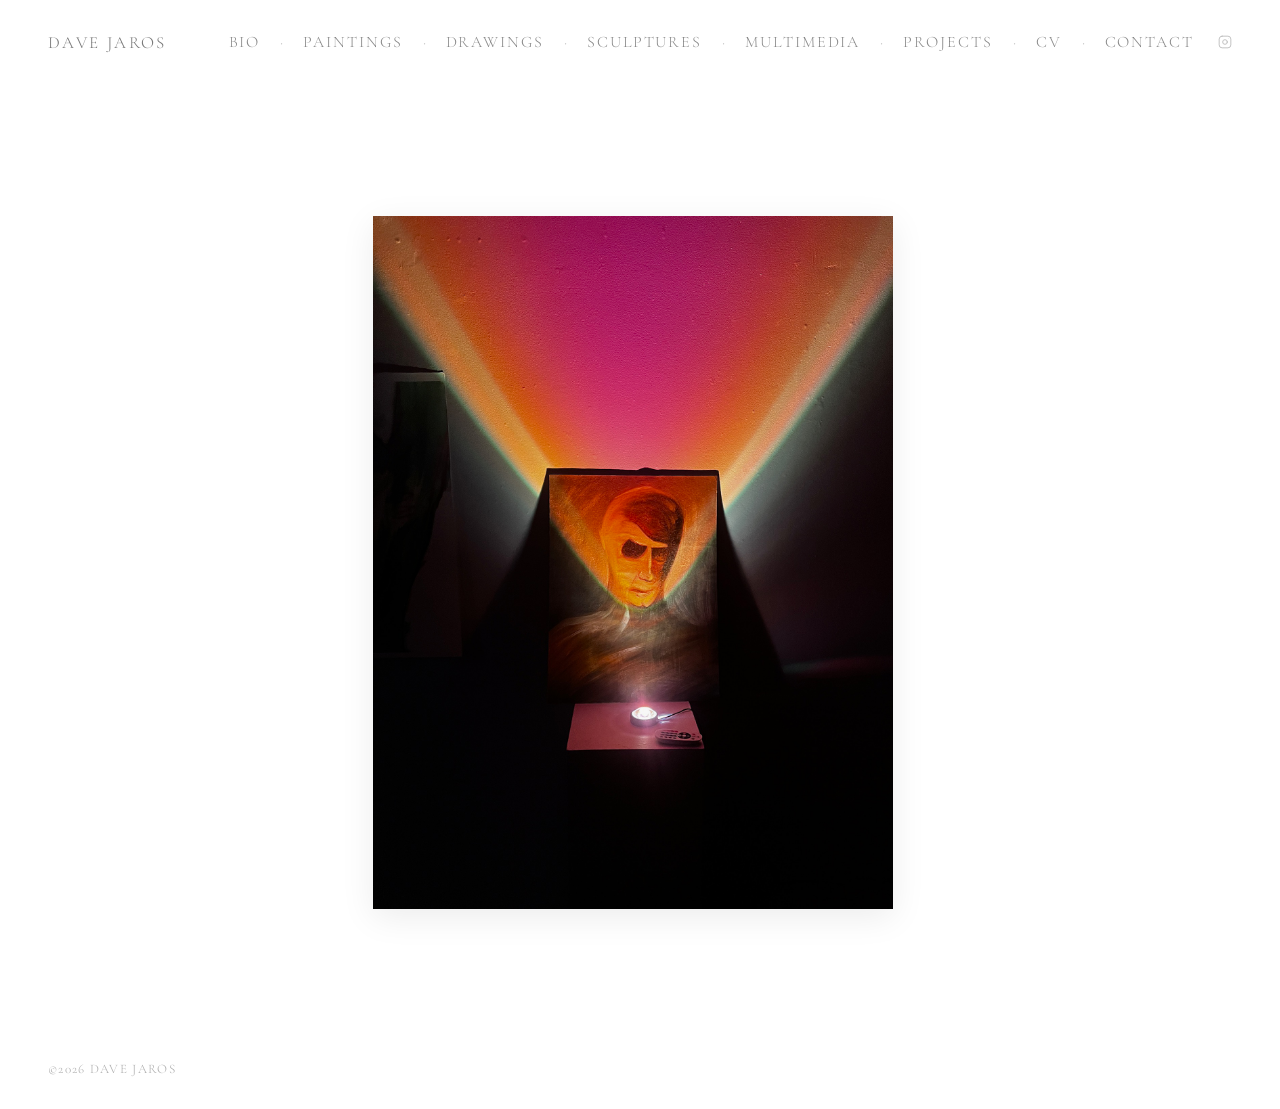
<file: index.html>
<!DOCTYPE html>
<html lang="en">
<head>
  <meta charset="UTF-8" />
  <meta name="viewport" content="width=device-width, initial-scale=1.0" />
  <title>Dave Jaros</title>
  <link rel="stylesheet" href="style.css" />
</head>
<body class="page">

  <nav>
    <a href="index.html" class="site-title">Dave Jaros</a>
    <button class="nav-hamburger" aria-label="Toggle navigation" aria-expanded="false">&#9776;</button>
    <div class="nav-links">
      <a href="bio.html" class="nav-link">Bio</a>
      <span class="nav-separator">·</span>
      <a href="paintings.html" class="nav-link">Paintings</a>
      <span class="nav-separator">·</span>
      <a href="drawings.html" class="nav-link">Drawings</a>
      <span class="nav-separator">·</span>
      <a href="sculptures.html" class="nav-link">Sculptures</a>
      <span class="nav-separator">·</span>
      <a href="multimedia.html" class="nav-link">Multimedia</a>
      <span class="nav-separator">·</span>
      <a href="projects.html" class="nav-link">Projects</a>
      <span class="nav-separator">·</span>
      <a href="cv.html" class="nav-link">CV</a>
      <span class="nav-separator">·</span>
      <a href="contact.html" class="nav-link">Contact</a>
      <a href="https://www.instagram.com/davejaros" target="_blank" rel="noopener" class="nav-instagram" aria-label="Instagram">
        <svg viewBox="0 0 24 24" fill="none" stroke="currentColor" stroke-width="1.5" stroke-linecap="round" stroke-linejoin="round">
          <rect x="2" y="2" width="20" height="20" rx="5" ry="5"/>
          <circle cx="12" cy="12" r="4"/>
          <circle cx="17.5" cy="6.5" r="0.5" fill="currentColor" stroke="none"/>
        </svg>
      </a>
    </div>
  </nav>

  <main>
    <div class="hero">
      <img src="images/home/painting_hardy_nance_show.JPG" alt="Dave Jaros" />
    </div>
  </main>

  <footer>&#169;<span id="year"></span> Dave Jaros</footer>

  <script src="script.js"></script>
</body>
</html>
</file>
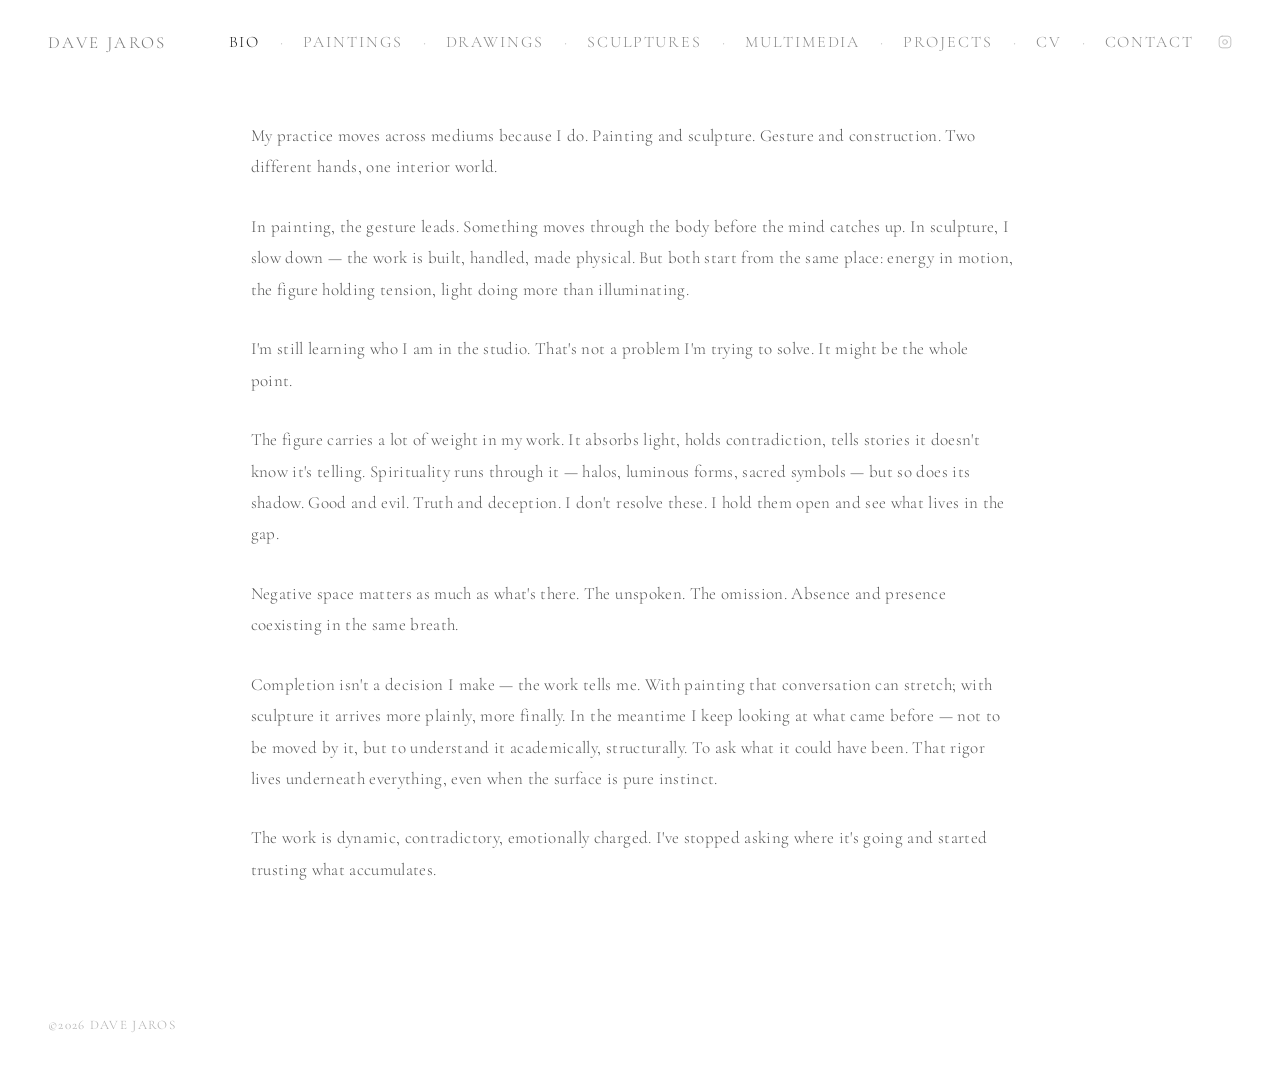
<file: bio.html>
<!DOCTYPE html>
<html lang="en">
<head>
  <meta charset="UTF-8" />
  <meta name="viewport" content="width=device-width, initial-scale=1.0" />
  <title>Bio — Dave Jaros</title>
  <link rel="stylesheet" href="style.css" />
</head>
<body class="page bio-page">

  <nav>
    <a href="index.html" class="site-title">Dave Jaros</a>
    <button class="nav-hamburger" aria-label="Toggle navigation" aria-expanded="false">&#9776;</button>
    <div class="nav-links">
      <a href="bio.html" class="nav-link active">Bio</a>
      <span class="nav-separator">·</span>
      <a href="paintings.html" class="nav-link">Paintings</a>
      <span class="nav-separator">·</span>
      <a href="drawings.html" class="nav-link">Drawings</a>
      <span class="nav-separator">·</span>
      <a href="sculptures.html" class="nav-link">Sculptures</a>
      <span class="nav-separator">·</span>
      <a href="multimedia.html" class="nav-link">Multimedia</a>
      <span class="nav-separator">·</span>
      <a href="projects.html" class="nav-link">Projects</a>
      <span class="nav-separator">·</span>
      <a href="cv.html" class="nav-link">CV</a>
      <span class="nav-separator">·</span>
      <a href="contact.html" class="nav-link">Contact</a>
      <a href="https://www.instagram.com/davejaros" target="_blank" rel="noopener" class="nav-instagram" aria-label="Instagram">
        <svg viewBox="0 0 24 24" fill="none" stroke="currentColor" stroke-width="1.5" stroke-linecap="round" stroke-linejoin="round">
          <rect x="2" y="2" width="20" height="20" rx="5" ry="5"/>
          <circle cx="12" cy="12" r="4"/>
          <circle cx="17.5" cy="6.5" r="0.5" fill="currentColor" stroke="none"/>
        </svg>
      </a>
    </div>
  </nav>

  <main>
    <div class="bio-content">
      <p>My practice moves across mediums because I do. Painting and sculpture. Gesture and construction. Two different hands, one interior world.</p>
      <p>In painting, the gesture leads. Something moves through the body before the mind catches up. In sculpture, I slow down — the work is built, handled, made physical. But both start from the same place: energy in motion, the figure holding tension, light doing more than illuminating.</p>
      <p>I'm still learning who I am in the studio. That's not a problem I'm trying to solve. It might be the whole point.</p>
      <p>The figure carries a lot of weight in my work. It absorbs light, holds contradiction, tells stories it doesn't know it's telling. Spirituality runs through it — halos, luminous forms, sacred symbols — but so does its shadow. Good and evil. Truth and deception. I don't resolve these. I hold them open and see what lives in the gap.</p>
      <p>Negative space matters as much as what's there. The unspoken. The omission. Absence and presence coexisting in the same breath.</p>
      <p>Completion isn't a decision I make — the work tells me. With painting that conversation can stretch; with sculpture it arrives more plainly, more finally. In the meantime I keep looking at what came before — not to be moved by it, but to understand it academically, structurally. To ask what it could have been. That rigor lives underneath everything, even when the surface is pure instinct.</p>
      <p>The work is dynamic, contradictory, emotionally charged. I've stopped asking where it's going and started trusting what accumulates.</p>
    </div>
  </main>

  <footer>&#169;<span id="year"></span> Dave Jaros</footer>

  <script src="script.js"></script>
</body>
</html>
</file>
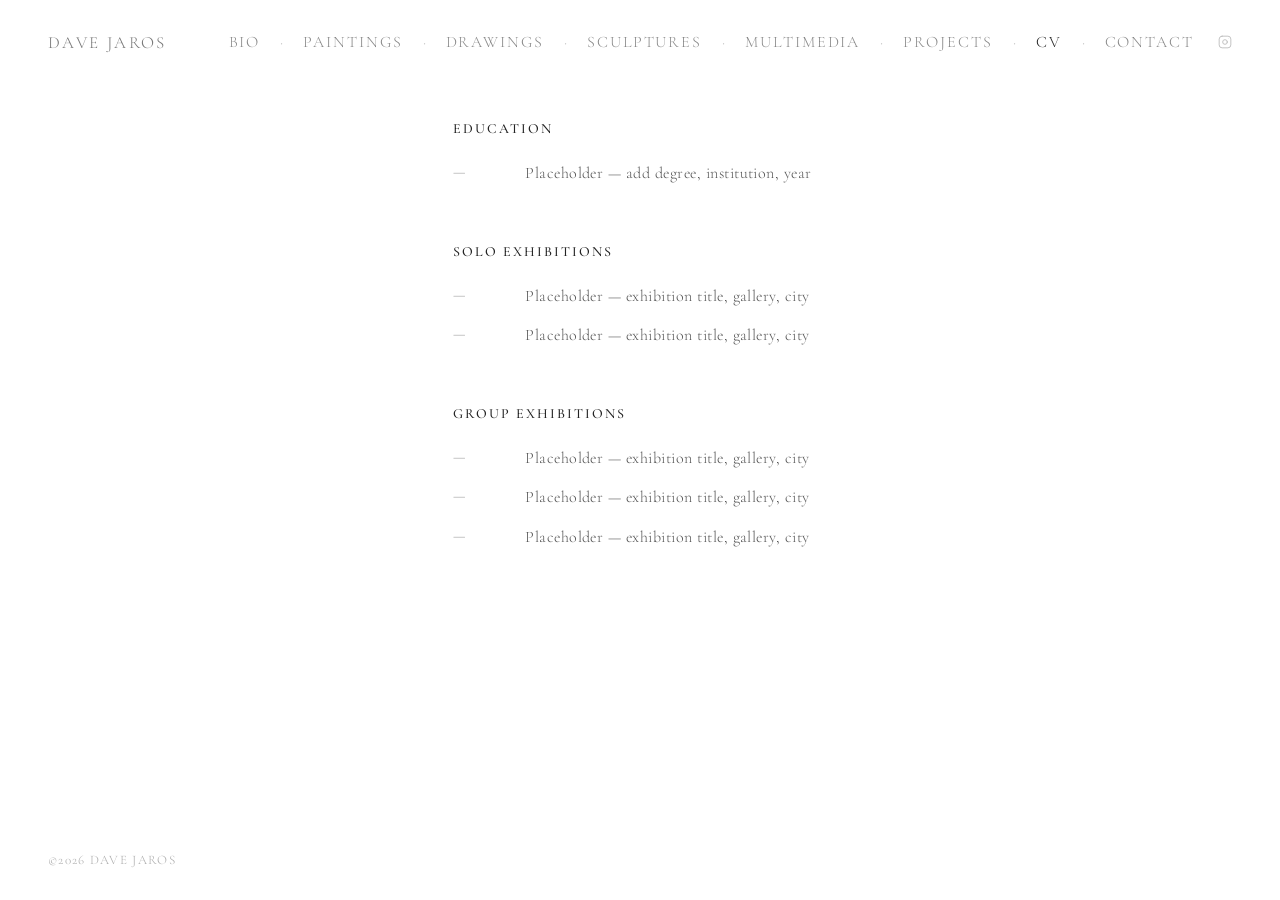
<file: cv.html>
<!DOCTYPE html>
<html lang="en">
<head>
  <meta charset="UTF-8" />
  <meta name="viewport" content="width=device-width, initial-scale=1.0" />
  <title>CV — Dave Jaros</title>
  <link rel="stylesheet" href="style.css" />
</head>
<body class="page cv-page">

  <nav>
    <a href="index.html" class="site-title">Dave Jaros</a>
    <button class="nav-hamburger" aria-label="Toggle navigation" aria-expanded="false">&#9776;</button>
    <div class="nav-links">
      <a href="bio.html" class="nav-link">Bio</a>
      <span class="nav-separator">·</span>
      <a href="paintings.html" class="nav-link">Paintings</a>
      <span class="nav-separator">·</span>
      <a href="drawings.html" class="nav-link">Drawings</a>
      <span class="nav-separator">·</span>
      <a href="sculptures.html" class="nav-link">Sculptures</a>
      <span class="nav-separator">·</span>
      <a href="multimedia.html" class="nav-link">Multimedia</a>
      <span class="nav-separator">·</span>
      <a href="projects.html" class="nav-link">Projects</a>
      <span class="nav-separator">·</span>
      <a href="cv.html" class="nav-link active">CV</a>
      <span class="nav-separator">·</span>
      <a href="contact.html" class="nav-link">Contact</a>
      <a href="https://www.instagram.com/davejaros" target="_blank" rel="noopener" class="nav-instagram" aria-label="Instagram">
        <svg viewBox="0 0 24 24" fill="none" stroke="currentColor" stroke-width="1.5" stroke-linecap="round" stroke-linejoin="round">
          <rect x="2" y="2" width="20" height="20" rx="5" ry="5"/>
          <circle cx="12" cy="12" r="4"/>
          <circle cx="17.5" cy="6.5" r="0.5" fill="currentColor" stroke="none"/>
        </svg>
      </a>
    </div>
  </nav>

  <main>

    <div class="cv-section">
      <h2 class="cv-section-title">Education</h2>
      <div class="cv-entries">
        <div class="cv-entry">
          <span class="cv-year">—</span>
          <span class="cv-desc">Placeholder — add degree, institution, year</span>
        </div>
      </div>
    </div>

    <div class="cv-section">
      <h2 class="cv-section-title">Solo Exhibitions</h2>
      <div class="cv-entries">
        <div class="cv-entry">
          <span class="cv-year">—</span>
          <span class="cv-desc">Placeholder — exhibition title, gallery, city</span>
        </div>
        <div class="cv-entry">
          <span class="cv-year">—</span>
          <span class="cv-desc">Placeholder — exhibition title, gallery, city</span>
        </div>
      </div>
    </div>

    <div class="cv-section">
      <h2 class="cv-section-title">Group Exhibitions</h2>
      <div class="cv-entries">
        <div class="cv-entry">
          <span class="cv-year">—</span>
          <span class="cv-desc">Placeholder — exhibition title, gallery, city</span>
        </div>
        <div class="cv-entry">
          <span class="cv-year">—</span>
          <span class="cv-desc">Placeholder — exhibition title, gallery, city</span>
        </div>
        <div class="cv-entry">
          <span class="cv-year">—</span>
          <span class="cv-desc">Placeholder — exhibition title, gallery, city</span>
        </div>
      </div>
    </div>

  </main>

  <footer>&#169;<span id="year"></span> Dave Jaros</footer>

  <script src="script.js"></script>
</body>
</html>
</file>
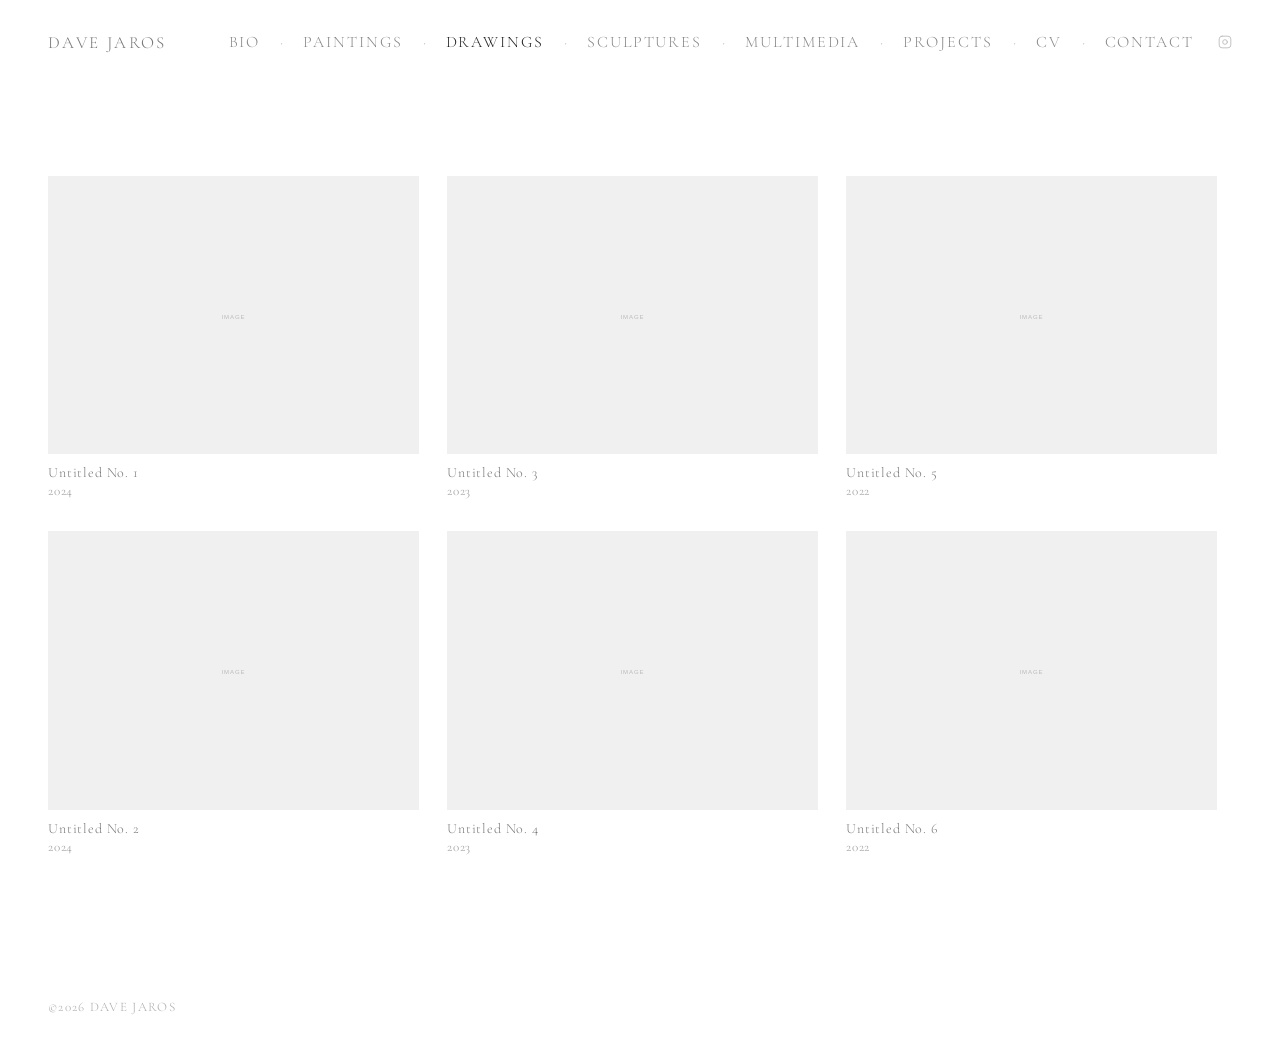
<file: drawings.html>
<!DOCTYPE html>
<html lang="en">
<head>
  <meta charset="UTF-8" />
  <meta name="viewport" content="width=device-width, initial-scale=1.0" />
  <title>Drawings — Dave Jaros</title>
  <link rel="stylesheet" href="style.css" />
</head>
<body class="page gallery-page">

  <nav>
    <a href="index.html" class="site-title">Dave Jaros</a>
    <button class="nav-hamburger" aria-label="Toggle navigation" aria-expanded="false">&#9776;</button>
    <div class="nav-links">
      <a href="bio.html" class="nav-link">Bio</a>
      <span class="nav-separator">·</span>
      <a href="paintings.html" class="nav-link">Paintings</a>
      <span class="nav-separator">·</span>
      <a href="drawings.html" class="nav-link active">Drawings</a>
      <span class="nav-separator">·</span>
      <a href="sculptures.html" class="nav-link">Sculptures</a>
      <span class="nav-separator">·</span>
      <a href="multimedia.html" class="nav-link">Multimedia</a>
      <span class="nav-separator">·</span>
      <a href="projects.html" class="nav-link">Projects</a>
      <span class="nav-separator">·</span>
      <a href="cv.html" class="nav-link">CV</a>
      <span class="nav-separator">·</span>
      <a href="contact.html" class="nav-link">Contact</a>
      <a href="https://www.instagram.com/davejaros" target="_blank" rel="noopener" class="nav-instagram" aria-label="Instagram">
        <svg viewBox="0 0 24 24" fill="none" stroke="currentColor" stroke-width="1.5" stroke-linecap="round" stroke-linejoin="round">
          <rect x="2" y="2" width="20" height="20" rx="5" ry="5"/>
          <circle cx="12" cy="12" r="4"/>
          <circle cx="17.5" cy="6.5" r="0.5" fill="currentColor" stroke="none"/>
        </svg>
      </a>
    </div>
  </nav>

  <main>
    <div class="gallery">

      <div class="gallery-item">
        <img src="placeholder.svg" alt="Untitled No. 1" />
        <div class="gallery-caption">
          <span class="title">Untitled No. 1</span>
          <span class="year">2024</span>
        </div>
      </div>

      <div class="gallery-item">
        <img src="placeholder.svg" alt="Untitled No. 2" />
        <div class="gallery-caption">
          <span class="title">Untitled No. 2</span>
          <span class="year">2024</span>
        </div>
      </div>

      <div class="gallery-item">
        <img src="placeholder.svg" alt="Untitled No. 3" />
        <div class="gallery-caption">
          <span class="title">Untitled No. 3</span>
          <span class="year">2023</span>
        </div>
      </div>

      <div class="gallery-item">
        <img src="placeholder.svg" alt="Untitled No. 4" />
        <div class="gallery-caption">
          <span class="title">Untitled No. 4</span>
          <span class="year">2023</span>
        </div>
      </div>

      <div class="gallery-item">
        <img src="placeholder.svg" alt="Untitled No. 5" />
        <div class="gallery-caption">
          <span class="title">Untitled No. 5</span>
          <span class="year">2022</span>
        </div>
      </div>

      <div class="gallery-item">
        <img src="placeholder.svg" alt="Untitled No. 6" />
        <div class="gallery-caption">
          <span class="title">Untitled No. 6</span>
          <span class="year">2022</span>
        </div>
      </div>

    </div>
  </main>

  <footer>&#169;<span id="year"></span> Dave Jaros</footer>

  <script src="script.js"></script>
</body>
</html>
</file>
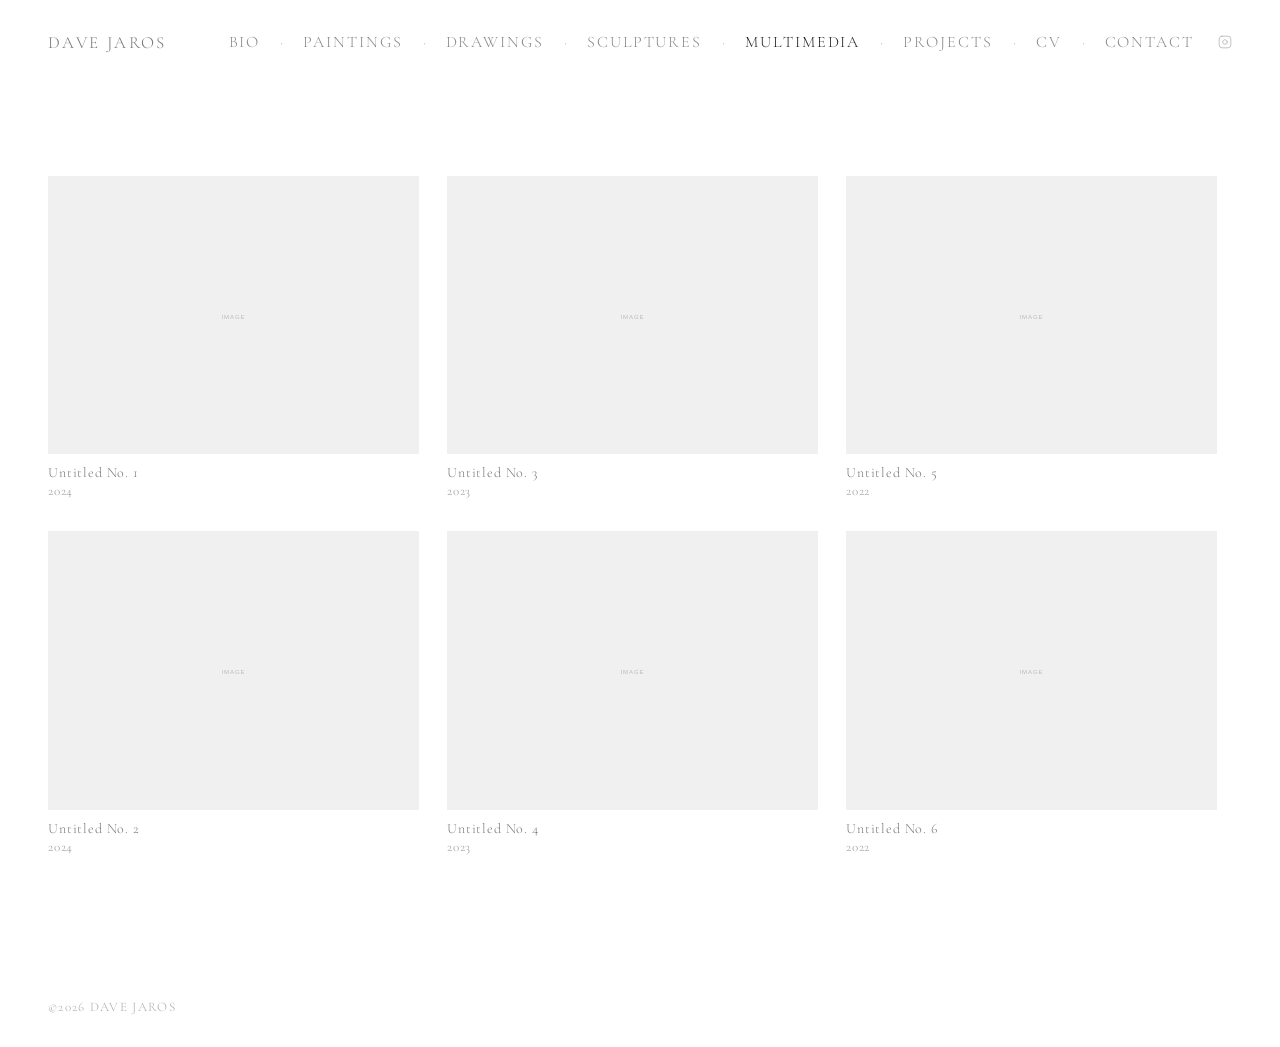
<file: multimedia.html>
<!DOCTYPE html>
<html lang="en">
<head>
  <meta charset="UTF-8" />
  <meta name="viewport" content="width=device-width, initial-scale=1.0" />
  <title>Multimedia — Dave Jaros</title>
  <link rel="stylesheet" href="style.css" />
</head>
<body class="page gallery-page">

  <nav>
    <a href="index.html" class="site-title">Dave Jaros</a>
    <button class="nav-hamburger" aria-label="Toggle navigation" aria-expanded="false">&#9776;</button>
    <div class="nav-links">
      <a href="bio.html" class="nav-link">Bio</a>
      <span class="nav-separator">·</span>
      <a href="paintings.html" class="nav-link">Paintings</a>
      <span class="nav-separator">·</span>
      <a href="drawings.html" class="nav-link">Drawings</a>
      <span class="nav-separator">·</span>
      <a href="sculptures.html" class="nav-link">Sculptures</a>
      <span class="nav-separator">·</span>
      <a href="multimedia.html" class="nav-link active">Multimedia</a>
      <span class="nav-separator">·</span>
      <a href="projects.html" class="nav-link">Projects</a>
      <span class="nav-separator">·</span>
      <a href="cv.html" class="nav-link">CV</a>
      <span class="nav-separator">·</span>
      <a href="contact.html" class="nav-link">Contact</a>
      <a href="https://www.instagram.com/davejaros" target="_blank" rel="noopener" class="nav-instagram" aria-label="Instagram">
        <svg viewBox="0 0 24 24" fill="none" stroke="currentColor" stroke-width="1.5" stroke-linecap="round" stroke-linejoin="round">
          <rect x="2" y="2" width="20" height="20" rx="5" ry="5"/>
          <circle cx="12" cy="12" r="4"/>
          <circle cx="17.5" cy="6.5" r="0.5" fill="currentColor" stroke="none"/>
        </svg>
      </a>
    </div>
  </nav>

  <main>
    <div class="gallery">

      <div class="gallery-item">
        <img src="placeholder.svg" alt="Untitled No. 1" />
        <div class="gallery-caption">
          <span class="title">Untitled No. 1</span>
          <span class="year">2024</span>
        </div>
      </div>

      <div class="gallery-item">
        <img src="placeholder.svg" alt="Untitled No. 2" />
        <div class="gallery-caption">
          <span class="title">Untitled No. 2</span>
          <span class="year">2024</span>
        </div>
      </div>

      <div class="gallery-item">
        <img src="placeholder.svg" alt="Untitled No. 3" />
        <div class="gallery-caption">
          <span class="title">Untitled No. 3</span>
          <span class="year">2023</span>
        </div>
      </div>

      <div class="gallery-item">
        <img src="placeholder.svg" alt="Untitled No. 4" />
        <div class="gallery-caption">
          <span class="title">Untitled No. 4</span>
          <span class="year">2023</span>
        </div>
      </div>

      <div class="gallery-item">
        <img src="placeholder.svg" alt="Untitled No. 5" />
        <div class="gallery-caption">
          <span class="title">Untitled No. 5</span>
          <span class="year">2022</span>
        </div>
      </div>

      <div class="gallery-item">
        <img src="placeholder.svg" alt="Untitled No. 6" />
        <div class="gallery-caption">
          <span class="title">Untitled No. 6</span>
          <span class="year">2022</span>
        </div>
      </div>

    </div>
  </main>

  <footer>&#169;<span id="year"></span> Dave Jaros</footer>

  <script src="script.js"></script>
</body>
</html>
</file>
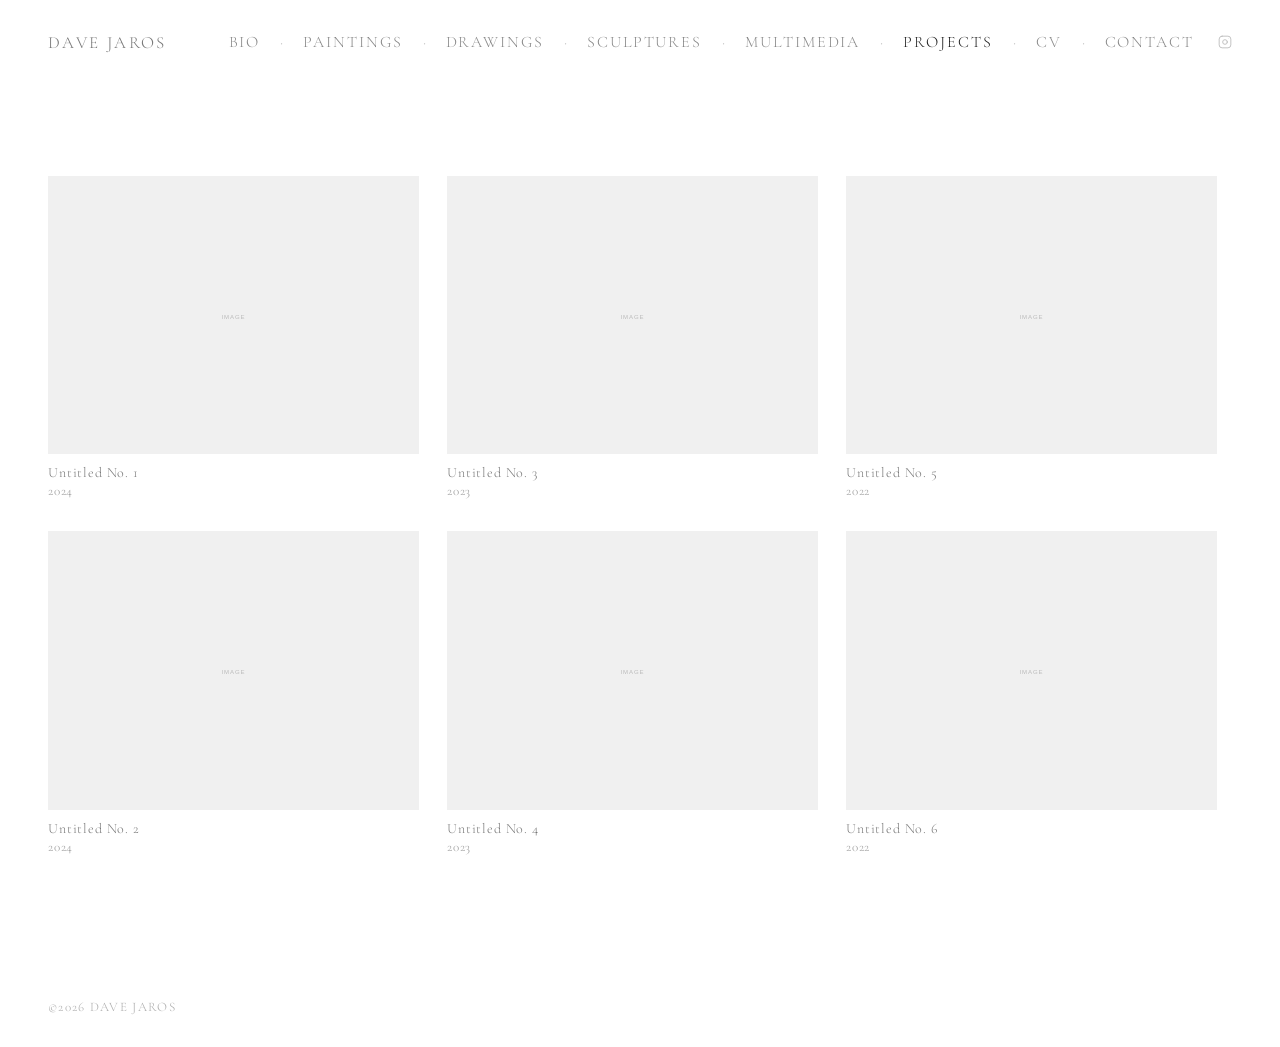
<file: projects.html>
<!DOCTYPE html>
<html lang="en">
<head>
  <meta charset="UTF-8" />
  <meta name="viewport" content="width=device-width, initial-scale=1.0" />
  <title>Projects — Dave Jaros</title>
  <link rel="stylesheet" href="style.css" />
</head>
<body class="page gallery-page">

  <nav>
    <a href="index.html" class="site-title">Dave Jaros</a>
    <button class="nav-hamburger" aria-label="Toggle navigation" aria-expanded="false">&#9776;</button>
    <div class="nav-links">
      <a href="bio.html" class="nav-link">Bio</a>
      <span class="nav-separator">·</span>
      <a href="paintings.html" class="nav-link">Paintings</a>
      <span class="nav-separator">·</span>
      <a href="drawings.html" class="nav-link">Drawings</a>
      <span class="nav-separator">·</span>
      <a href="sculptures.html" class="nav-link">Sculptures</a>
      <span class="nav-separator">·</span>
      <a href="multimedia.html" class="nav-link">Multimedia</a>
      <span class="nav-separator">·</span>
      <a href="projects.html" class="nav-link active">Projects</a>
      <span class="nav-separator">·</span>
      <a href="cv.html" class="nav-link">CV</a>
      <span class="nav-separator">·</span>
      <a href="contact.html" class="nav-link">Contact</a>
      <a href="https://www.instagram.com/davejaros" target="_blank" rel="noopener" class="nav-instagram" aria-label="Instagram">
        <svg viewBox="0 0 24 24" fill="none" stroke="currentColor" stroke-width="1.5" stroke-linecap="round" stroke-linejoin="round">
          <rect x="2" y="2" width="20" height="20" rx="5" ry="5"/>
          <circle cx="12" cy="12" r="4"/>
          <circle cx="17.5" cy="6.5" r="0.5" fill="currentColor" stroke="none"/>
        </svg>
      </a>
    </div>
  </nav>

  <main>
    <div class="gallery">

      <div class="gallery-item">
        <img src="placeholder.svg" alt="Untitled No. 1" />
        <div class="gallery-caption">
          <span class="title">Untitled No. 1</span>
          <span class="year">2024</span>
        </div>
      </div>

      <div class="gallery-item">
        <img src="placeholder.svg" alt="Untitled No. 2" />
        <div class="gallery-caption">
          <span class="title">Untitled No. 2</span>
          <span class="year">2024</span>
        </div>
      </div>

      <div class="gallery-item">
        <img src="placeholder.svg" alt="Untitled No. 3" />
        <div class="gallery-caption">
          <span class="title">Untitled No. 3</span>
          <span class="year">2023</span>
        </div>
      </div>

      <div class="gallery-item">
        <img src="placeholder.svg" alt="Untitled No. 4" />
        <div class="gallery-caption">
          <span class="title">Untitled No. 4</span>
          <span class="year">2023</span>
        </div>
      </div>

      <div class="gallery-item">
        <img src="placeholder.svg" alt="Untitled No. 5" />
        <div class="gallery-caption">
          <span class="title">Untitled No. 5</span>
          <span class="year">2022</span>
        </div>
      </div>

      <div class="gallery-item">
        <img src="placeholder.svg" alt="Untitled No. 6" />
        <div class="gallery-caption">
          <span class="title">Untitled No. 6</span>
          <span class="year">2022</span>
        </div>
      </div>

    </div>
  </main>

  <footer>&#169;<span id="year"></span> Dave Jaros</footer>

  <script src="script.js"></script>
</body>
</html>
</file>
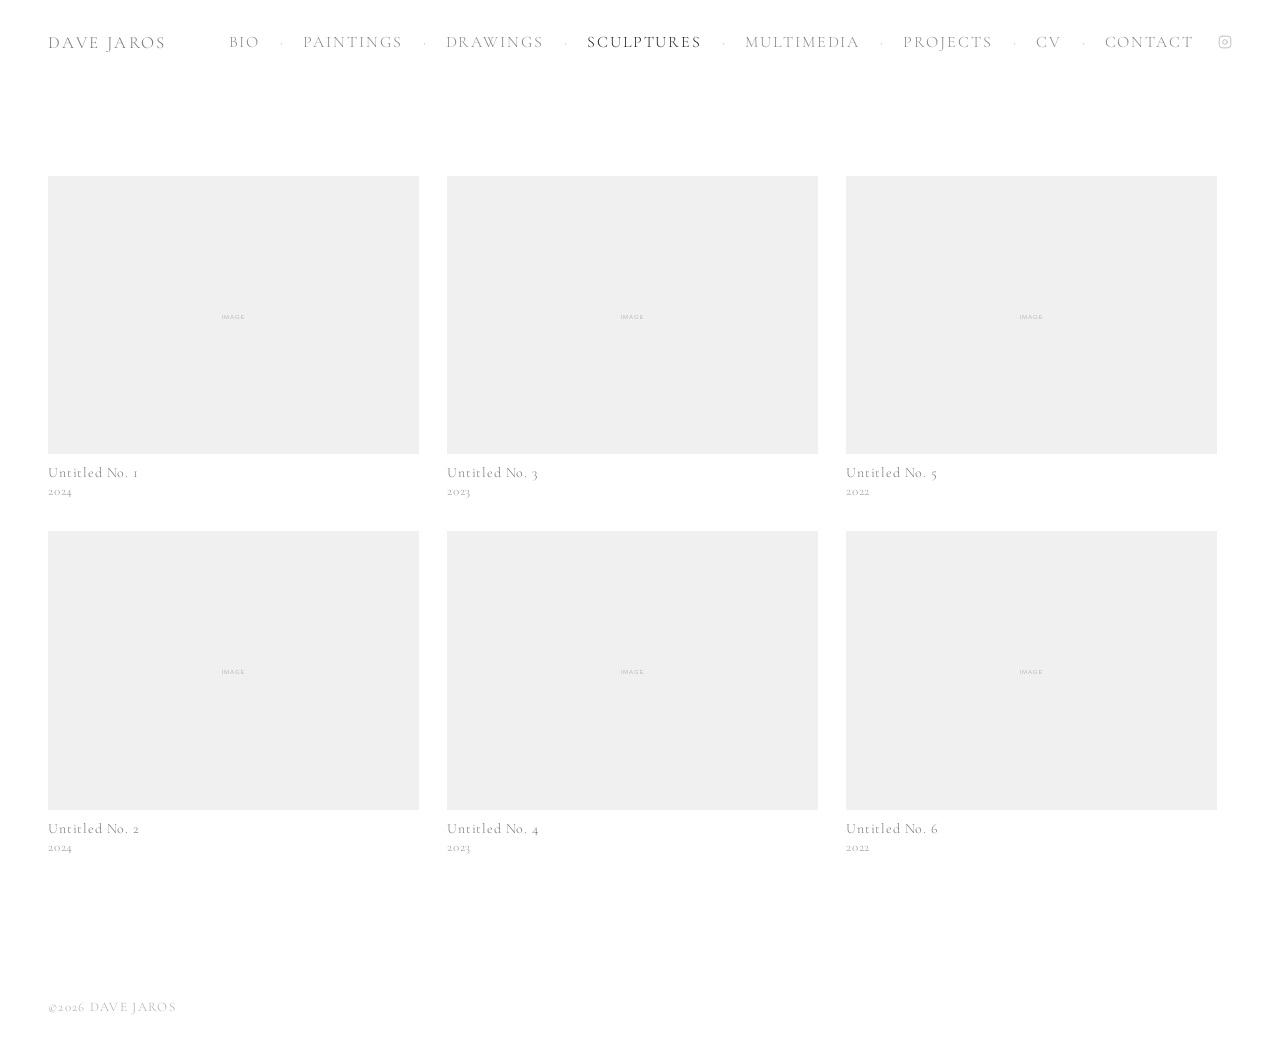
<file: sculptures.html>
<!DOCTYPE html>
<html lang="en">
<head>
  <meta charset="UTF-8" />
  <meta name="viewport" content="width=device-width, initial-scale=1.0" />
  <title>Sculptures — Dave Jaros</title>
  <link rel="stylesheet" href="style.css" />
</head>
<body class="page gallery-page">

  <nav>
    <a href="index.html" class="site-title">Dave Jaros</a>
    <button class="nav-hamburger" aria-label="Toggle navigation" aria-expanded="false">&#9776;</button>
    <div class="nav-links">
      <a href="bio.html" class="nav-link">Bio</a>
      <span class="nav-separator">·</span>
      <a href="paintings.html" class="nav-link">Paintings</a>
      <span class="nav-separator">·</span>
      <a href="drawings.html" class="nav-link">Drawings</a>
      <span class="nav-separator">·</span>
      <a href="sculptures.html" class="nav-link active">Sculptures</a>
      <span class="nav-separator">·</span>
      <a href="multimedia.html" class="nav-link">Multimedia</a>
      <span class="nav-separator">·</span>
      <a href="projects.html" class="nav-link">Projects</a>
      <span class="nav-separator">·</span>
      <a href="cv.html" class="nav-link">CV</a>
      <span class="nav-separator">·</span>
      <a href="contact.html" class="nav-link">Contact</a>
      <a href="https://www.instagram.com/davejaros" target="_blank" rel="noopener" class="nav-instagram" aria-label="Instagram">
        <svg viewBox="0 0 24 24" fill="none" stroke="currentColor" stroke-width="1.5" stroke-linecap="round" stroke-linejoin="round">
          <rect x="2" y="2" width="20" height="20" rx="5" ry="5"/>
          <circle cx="12" cy="12" r="4"/>
          <circle cx="17.5" cy="6.5" r="0.5" fill="currentColor" stroke="none"/>
        </svg>
      </a>
    </div>
  </nav>

  <main>
    <div class="gallery">

      <div class="gallery-item">
        <img src="placeholder.svg" alt="Untitled No. 1" />
        <div class="gallery-caption">
          <span class="title">Untitled No. 1</span>
          <span class="year">2024</span>
        </div>
      </div>

      <div class="gallery-item">
        <img src="placeholder.svg" alt="Untitled No. 2" />
        <div class="gallery-caption">
          <span class="title">Untitled No. 2</span>
          <span class="year">2024</span>
        </div>
      </div>

      <div class="gallery-item">
        <img src="placeholder.svg" alt="Untitled No. 3" />
        <div class="gallery-caption">
          <span class="title">Untitled No. 3</span>
          <span class="year">2023</span>
        </div>
      </div>

      <div class="gallery-item">
        <img src="placeholder.svg" alt="Untitled No. 4" />
        <div class="gallery-caption">
          <span class="title">Untitled No. 4</span>
          <span class="year">2023</span>
        </div>
      </div>

      <div class="gallery-item">
        <img src="placeholder.svg" alt="Untitled No. 5" />
        <div class="gallery-caption">
          <span class="title">Untitled No. 5</span>
          <span class="year">2022</span>
        </div>
      </div>

      <div class="gallery-item">
        <img src="placeholder.svg" alt="Untitled No. 6" />
        <div class="gallery-caption">
          <span class="title">Untitled No. 6</span>
          <span class="year">2022</span>
        </div>
      </div>

    </div>
  </main>

  <footer>&#169;<span id="year"></span> Dave Jaros</footer>

  <script src="script.js"></script>
</body>
</html>
</file>
<file: style.css>
@import url('https://fonts.googleapis.com/css2?family=Cormorant+Garamond:wght@300;400;500&display=swap');

*, *::before, *::after {
  box-sizing: border-box;
  margin: 0;
  padding: 0;
}

html {
  scrollbar-gutter: stable;
}

html, body {
  background: #ffffff;
  font-family: 'Cormorant Garamond', serif;
  font-weight: 300;
  color: #999;
  -webkit-font-smoothing: antialiased;
}

a {
  color: inherit;
  text-decoration: none;
}

/* ─── Navigation ─── */

nav {
  position: fixed;
  top: 0;
  left: 0;
  right: 0;
  z-index: 100;
  display: flex;
  align-items: flex-start;
  justify-content: space-between;
  padding: 32px 48px;
  background: #fff;
}

.site-title {
  font-size: 17px;
  letter-spacing: 0.14em;
  text-transform: uppercase;
  color: #777;
  white-space: nowrap;
}

.site-title:hover {
  color: #222;
}

.nav-links {
  display: flex;
  align-items: center;
  gap: 20px;
  flex-wrap: wrap;
  justify-content: flex-end;
}

.nav-link {
  font-size: 16px;
  letter-spacing: 0.12em;
  text-transform: uppercase;
  color: #888;
  transition: color 0.2s;
}

.nav-link:hover,
.nav-link.active {
  color: #222;
}

.nav-separator {
  color: #bbb;
  font-size: 16px;
  letter-spacing: 0;
}

.nav-instagram {
  display: flex;
  align-items: center;
  color: #bbb;
  transition: color 0.2s;
  margin-left: 4px;
}

.nav-instagram:hover {
  color: #222;
}

.nav-instagram svg {
  width: 14px;
  height: 14px;
}

/* Hamburger */

.nav-hamburger {
  display: none;
  background: none;
  border: none;
  cursor: pointer;
  padding: 0;
  color: #999;
  line-height: 1;
  font-size: 18px;
}

/* ─── Mobile Nav ─── */

@media (max-width: 768px) {
  nav {
    padding: 24px 28px;
    flex-wrap: wrap;
    gap: 0;
  }

  .nav-hamburger {
    display: block;
  }

  .nav-links {
    display: none;
    width: 100%;
    flex-direction: column;
    align-items: flex-start;
    gap: 16px;
    padding-top: 24px;
  }

  nav.nav-open .nav-links {
    display: flex;
  }

  .nav-separator {
    display: none;
  }

  .nav-link {
    font-size: 14px;
  }

  .nav-instagram {
    margin-left: 0;
  }
}

/* ─── Page wrapper ─── */

.page {
  min-height: 100vh;
  display: flex;
  flex-direction: column;
}

main {
  flex: 1;
  padding-top: 96px; /* space below fixed nav */
}

/* ─── Homepage ─── */

.hero {
  display: flex;
  justify-content: center;
  padding-top: 120px;
  padding-bottom: 120px;
}

.hero img {
  max-width: 520px;
  width: 90%;
  display: block;
  box-shadow: 0 8px 32px rgba(0, 0, 0, 0.08);
}

/* ─── Gallery (masonry) ─── */

.gallery-page main {
  padding-left: 48px;
  padding-right: 48px;
  padding-bottom: 80px;
}

.gallery {
  columns: 3;
  column-gap: 28px;
  margin-top: 80px;
}

.gallery-item {
  break-inside: avoid;
  margin-bottom: 32px;
}

.gallery-item img {
  width: 100%;
  display: block;
}

.gallery-caption {
  margin-top: 10px;
}

.gallery-caption .title {
  font-size: 14px;
  letter-spacing: 0.06em;
  color: #777;
  display: block;
}

.gallery-caption .year {
  font-size: 13px;
  letter-spacing: 0.06em;
  color: #999;
  display: block;
  margin-top: 2px;
}

@media (max-width: 768px) {
  .gallery { columns: 2; }
}

@media (max-width: 480px) {
  .gallery-page main {
    padding-left: 24px;
    padding-right: 24px;
  }
  .gallery { columns: 1; }
}

/* ─── Bio ─── */

.bio-page main {
  max-width: 860px;
  margin: 0 auto;
  padding-left: 48px;
  padding-right: 48px;
  padding-bottom: 100px;
  padding-top: 120px;
}

.bio-content p {
  font-size: 17px;
  letter-spacing: 0.02em;
  color: #555;
  line-height: 1.85;
  margin-bottom: 28px;
}

.bio-content p:last-child {
  margin-bottom: 0;
}

@media (max-width: 600px) {
  .bio-page main {
    padding-left: 28px;
    padding-right: 28px;
    padding-top: 96px;
  }
}

/* ─── CV ─── */

.cv-page main {
  max-width: 680px;
  margin: 0 auto;
  padding-left: 48px;
  padding-right: 48px;
  padding-bottom: 100px;
  padding-top: 120px;
}

.cv-section {
  margin-bottom: 56px;
}

.cv-section-title {
  font-size: 14px;
  font-weight: 500;
  letter-spacing: 0.14em;
  text-transform: uppercase;
  color: #222;
  margin-bottom: 24px;
}

.cv-entries {
  display: flex;
  flex-direction: column;
  gap: 14px;
}

.cv-entry {
  display: flex;
  gap: 24px;
}

.cv-year {
  font-size: 15px;
  letter-spacing: 0.04em;
  color: #999;
  min-width: 48px;
  flex-shrink: 0;
  padding-top: 1px;
}

.cv-desc {
  font-size: 16px;
  letter-spacing: 0.03em;
  color: #555;
  line-height: 1.6;
}

@media (max-width: 600px) {
  .cv-page main {
    padding-left: 28px;
    padding-right: 28px;
    padding-top: 96px;
  }
}

/* ─── Contact ─── */

.contact-page main {
  padding-left: 48px;
  padding-right: 48px;
  padding-top: 160px;
  padding-bottom: 100px;
}

.contact-content {
  display: flex;
  flex-direction: column;
  gap: 10px;
}

.contact-content a {
  font-size: 16px;
  letter-spacing: 0.06em;
  color: #777;
  transition: color 0.2s;
}

.contact-content a:hover {
  color: #222;
}

@media (max-width: 600px) {
  .contact-page main {
    padding-left: 28px;
    padding-right: 28px;
  }
}

/* ─── Footer ─── */

footer {
  padding: 32px 48px;
  font-size: 13px;
  letter-spacing: 0.10em;
  text-transform: uppercase;
  color: #aaa;
}

@media (max-width: 600px) {
  footer {
    padding: 28px 28px;
  }
}
</file>
